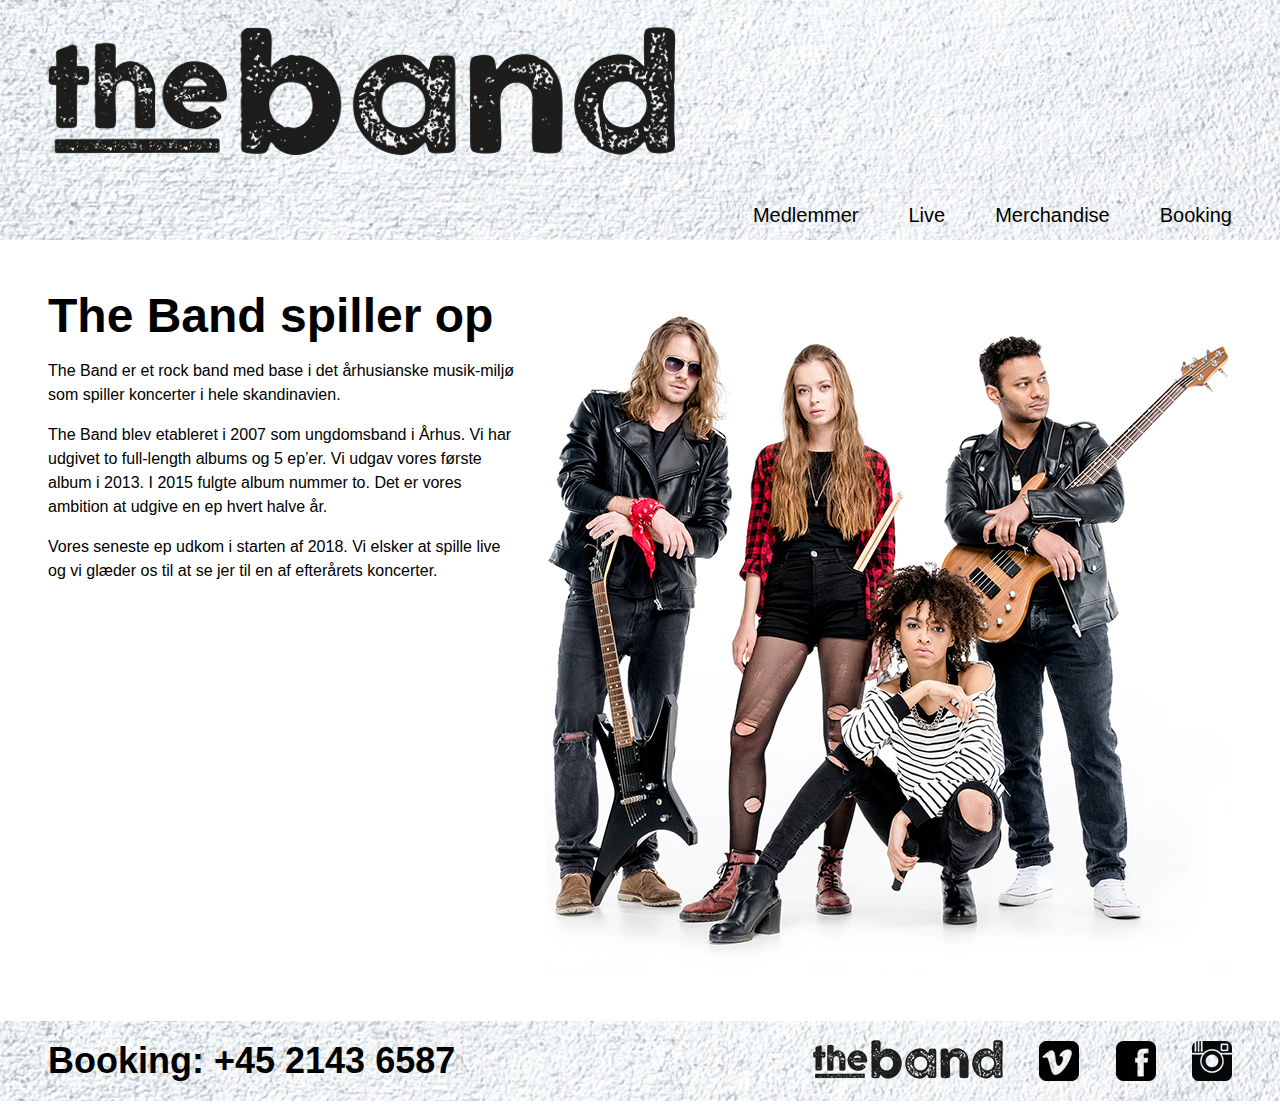
<file: index.html>
<!DOCTYPE html>
<html lang="en">
	<head>
		<meta charset="UTF-8" />
		<meta http-equiv="X-UA-Compatible" content="IE=edge" />
		<meta name="viewport" content="width=device-width, initial-scale=1.0" />
		<link rel="stylesheet" href="/css/style.css" />
		<title>Hjem - The Band</title>
	</head>
	<body>
		<div id="wrapper">
			<header>
				<nav>
					<a href="#"
						><img
							src="img/the_band_logo_header.png"
							alt="The band - logo"
					/></a>
					<ul>
						<li>
							<a href="medlemmer.html" alt="Medlemmer">Medlemmer</a>
						</li>
						<li><a href="live.html" alt="Live">Live</a></li>
						<li>
							<a href="merchandise.html" alt="Merchandise"
								>Merchandise</a
							>
						</li>
						<li><a href="booking.html" alt="Booking">Booking</a></li>
					</ul>
				</nav>
			</header>

			<main>
				<article>
					<section>
						<h1>The Band spiller op</h1>
						<p>
							The Band er et rock band med base i det århusianske
							musik-miljø som spiller koncerter i hele skandinavien.
						</p>
						<p>
							The Band blev etableret i 2007 som ungdomsband i Århus. Vi
							har udgivet to full-length albums og 5 ep’er. Vi udgav
							vores første album i 2013. I 2015 fulgte album nummer to.
							Det er vores ambition at udgive en ep hvert halve år.
						</p>
						<p>
							Vores seneste ep udkom i starten af 2018. Vi elsker at
							spille live og vi glæder os til at se jer til en af
							efterårets koncerter.
						</p>
					</section>
					<figure>
						<img
							src="img/theband.jpg"
							alt="The Band - official picture"
						/>
					</figure>
				</article>
			</main>

			<footer>
				<div>
					<h2>Booking: +45 2143 6587</h2>
					<nav class="footernav">
						<img
							src="img/the_band_logo_footer.png"
							alt="The Band - logo"
						/>
						<img src="img/vimeo-logo-icon.png" alt="The Band på Vimeo" />
						<img
							src="img/facebook-logo-icon.png"
							alt="The Band på Facebook"
						/>
						<img
							src="img/instagram-logo-icon.png"
							alt="The Band på Instagram"
						/>
					</nav>
				</div>
			</footer>
		</div>
	</body>
</html>
</file>
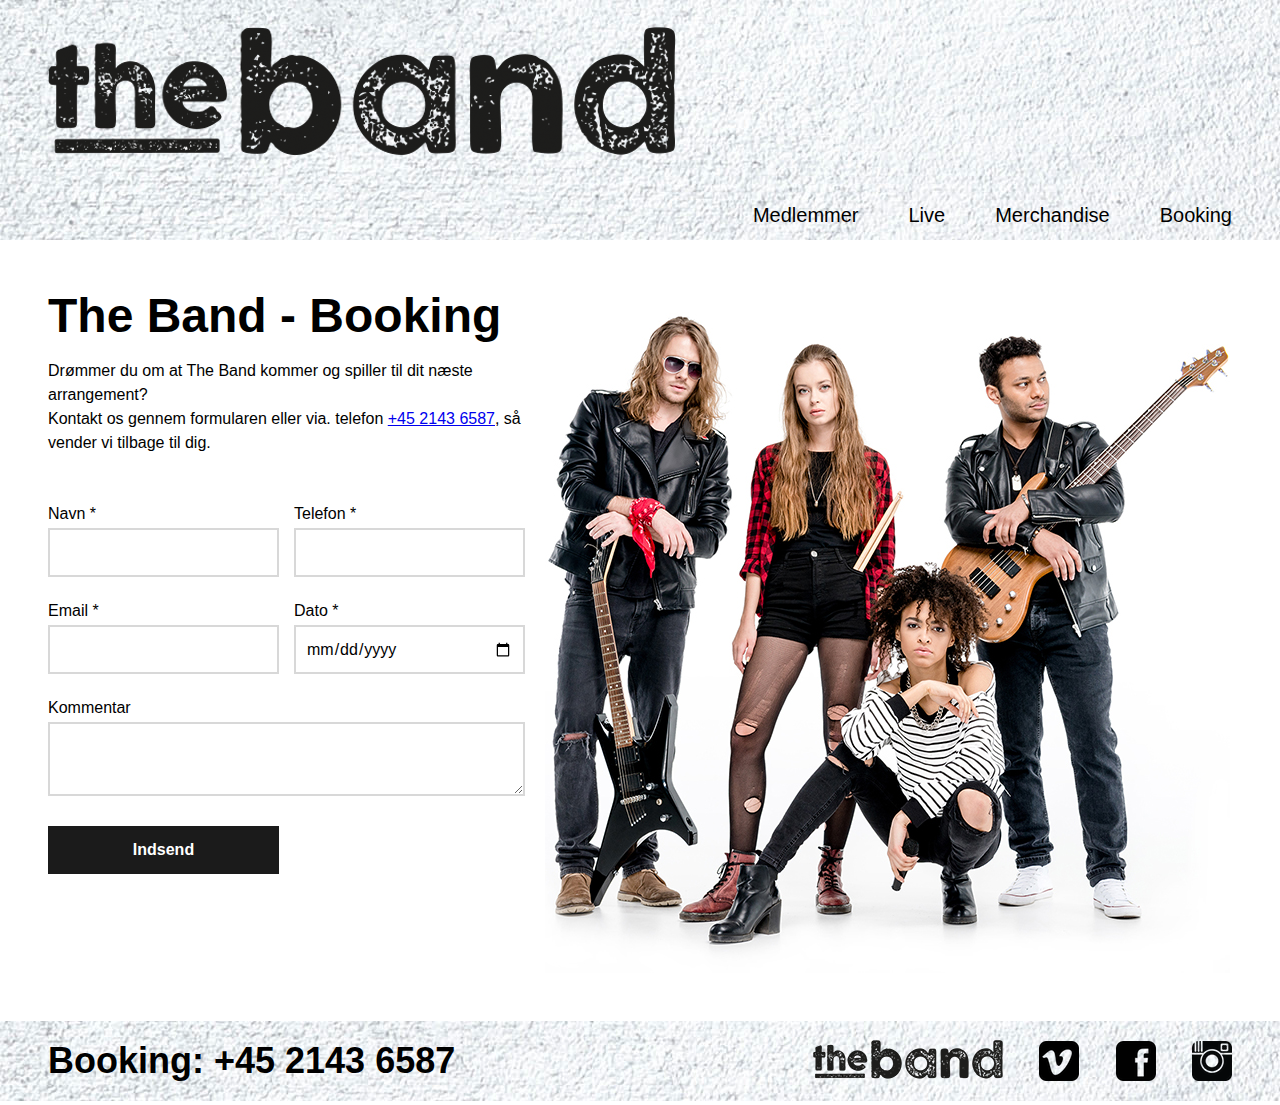
<file: booking.html>
<!DOCTYPE html>
<html lang="en">
	<head>
		<meta charset="UTF-8" />
		<meta http-equiv="X-UA-Compatible" content="IE=edge" />
		<meta name="viewport" content="width=device-width, initial-scale=1.0" />
		<link rel="stylesheet" href="/css/style.css" />
		<link rel="stylesheet" href="/css/booking.css" />
		<title>Booking - The Band</title>
	</head>
	<body>
		<div id="wrapper">
			<header>
				<nav>
					<a href="/index.html"
						><img
							src="img/the_band_logo_header.png"
							alt="The band - logo"
					/></a>
					<ul>
						<li>
							<a href="medlemmer.html" alt="Medlemmer">Medlemmer</a>
						</li>
						<li><a href="live.html" alt="Live">Live</a></li>
						<li>
							<a href="merchandise.html" alt="Merchandise"
								>Merchandise</a
							>
						</li>
						<li><a href="#" alt="Booking">Booking</a></li>
					</ul>
				</nav>
			</header>

			<main>
				<article>
					<section>
						<h1>The Band - Booking</h1>
						<p>
							Drømmer du om at The Band kommer og spiller til dit næste
							arrangement?
							<br />Kontakt os gennem formularen eller via. telefon
							<a href="#">+45 2143 6587</a>, så vender vi tilbage til
							dig.
						</p>
						<form>
							<label for="navn">
								Navn *
								<input id="navn" name="navn" type="text" required />
							</label>
							<label for="telefon">
								Telefon *
								<input
									id="telefon"
									name="telefon"
									type="tel"
									required
								/>
							</label>
							<label for="email">
								Email *
								<input id="email" name="email" type="email" required />
							</label>
							<label for="dato">
								Dato *
								<input id="dato" name="dato" type="date" required />
							</label>
							<label class="booking-kommentar" for="kommentar">
								Kommentar
								<textarea
									id="kommentar"
									name="kommentar"
									type="text"
								></textarea>
							</label>
							<input class="form-submit" type="submit" value="Indsend" />
						</form>
					</section>
					<figure>
						<img
							src="img/theband.jpg"
							alt="The Band - official picture"
						/>
					</figure>
				</article>
			</main>

			<footer>
				<div>
					<h2>Booking: +45 2143 6587</h2>
					<nav class="footernav">
						<img
							src="img/the_band_logo_footer.png"
							alt="The Band - logo"
						/>
						<img src="img/vimeo-logo-icon.png" alt="The Band på Vimeo" />
						<img
							src="img/facebook-logo-icon.png"
							alt="The Band på Facebook"
						/>
						<img
							src="img/instagram-logo-icon.png"
							alt="The Band på Instagram"
						/>
					</nav>
				</div>
			</footer>
		</div>
	</body>
</html>
</file>
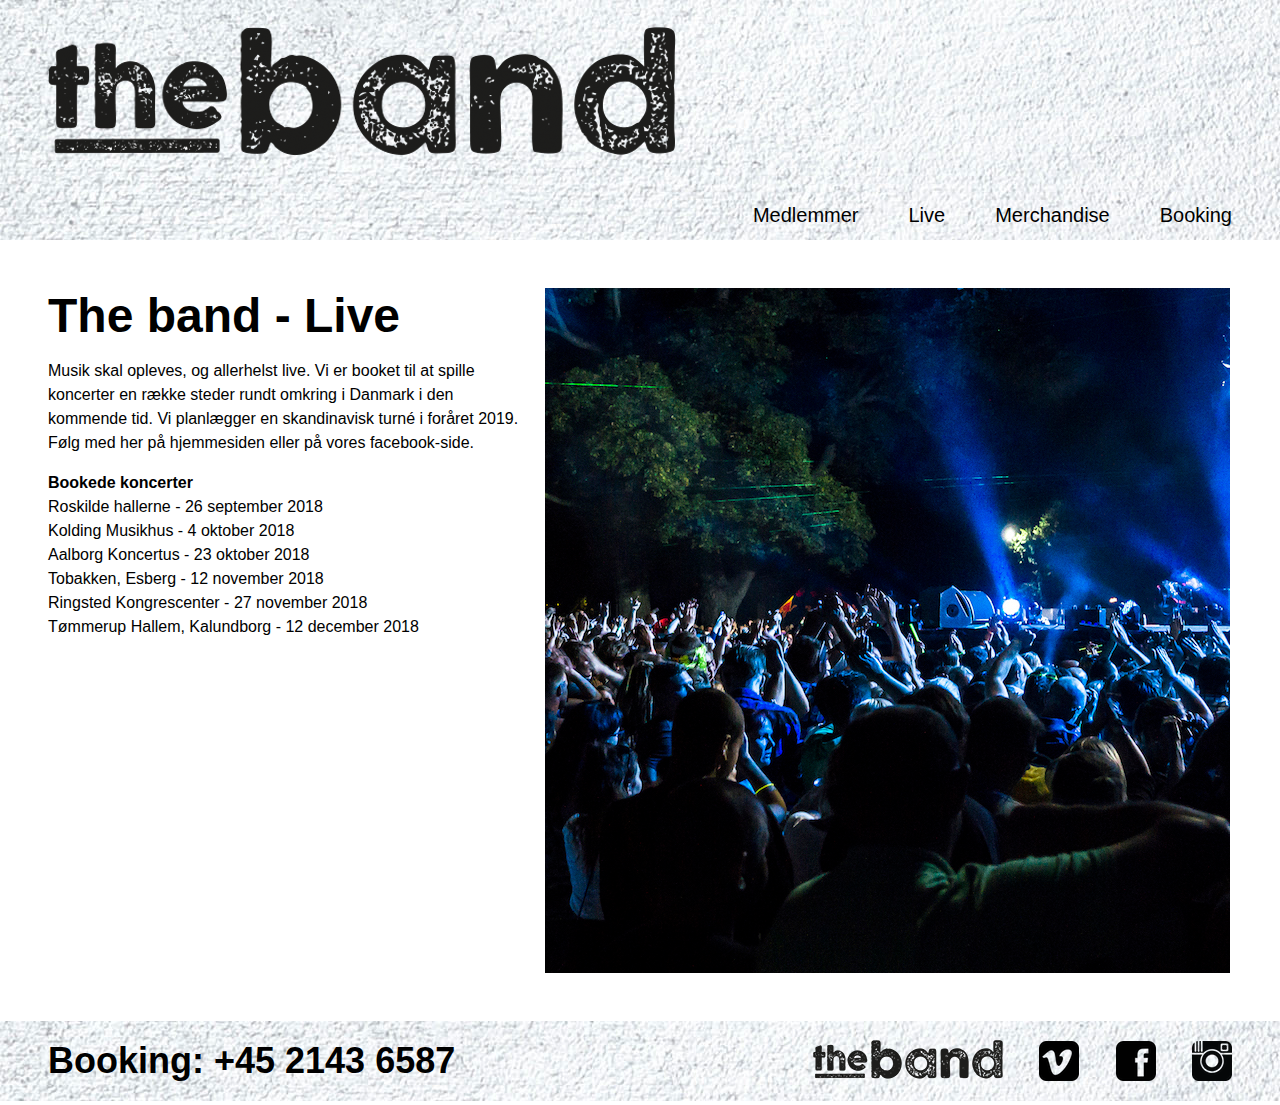
<file: live.html>
<!DOCTYPE html>
<html lang="en">
	<head>
		<meta charset="UTF-8" />
		<meta http-equiv="X-UA-Compatible" content="IE=edge" />
		<meta name="viewport" content="width=device-width, initial-scale=1.0" />
		<link rel="stylesheet" href="/css/style.css" />
		<title>Live - The Band</title>
	</head>
	<body>
		<div id="wrapper">
			<header>
				<nav>
					<a href="/index.html"
						><img
							src="img/the_band_logo_header.png"
							alt="The band - logo"
					/></a>
					<ul>
						<li>
							<a href="medlemmer.html" alt="Medlemmer">Medlemmer</a>
						</li>
						<li><a href="#" alt="Live">Live</a></li>
						<li>
							<a href="merchandise.html" alt="Merchandise"
								>Merchandise</a
							>
						</li>
						<li><a href="booking.html" alt="Booking">Booking</a></li>
					</ul>
				</nav>
			</header>

			<main>
				<article>
					<section>
						<h1>The band - Live</h1>
						<p>
							Musik skal opleves, og allerhelst live. Vi er booket til at
							spille koncerter en række steder rundt omkring i Danmark i
							den kommende tid. Vi planlægger en skandinavisk turné i
							foråret 2019. Følg med her på hjemmesiden eller på vores
							facebook-side.
						</p>
						<p>
							<strong>Bookede koncerter </strong> <br />Roskilde hallerne
							- 26 september 2018 <br />Kolding Musikhus - 4 oktober 2018
							<br />Aalborg Koncertus - 23 oktober 2018 <br />Tobakken,
							Esberg - 12 november 2018 <br />Ringsted Kongrescenter - 27
							november 2018 <br />Tømmerup Hallem, Kalundborg - 12
							december 2018
						</p>
					</section>
					<figure>
						<img src="img/concert.jpg" alt="The Band - koncert" />
					</figure>
				</article>
			</main>

			<footer>
				<div>
					<h2>Booking: +45 2143 6587</h2>
					<nav class="footernav">
						<img
							src="img/the_band_logo_footer.png"
							alt="The Band - logo"
						/>
						<img src="img/vimeo-logo-icon.png" alt="The Band på Vimeo" />
						<img
							src="img/facebook-logo-icon.png"
							alt="The Band på Facebook"
						/>
						<img
							src="img/instagram-logo-icon.png"
							alt="The Band på Instagram"
						/>
					</nav>
				</div>
			</footer>
		</div>
	</body>
</html>
</file>
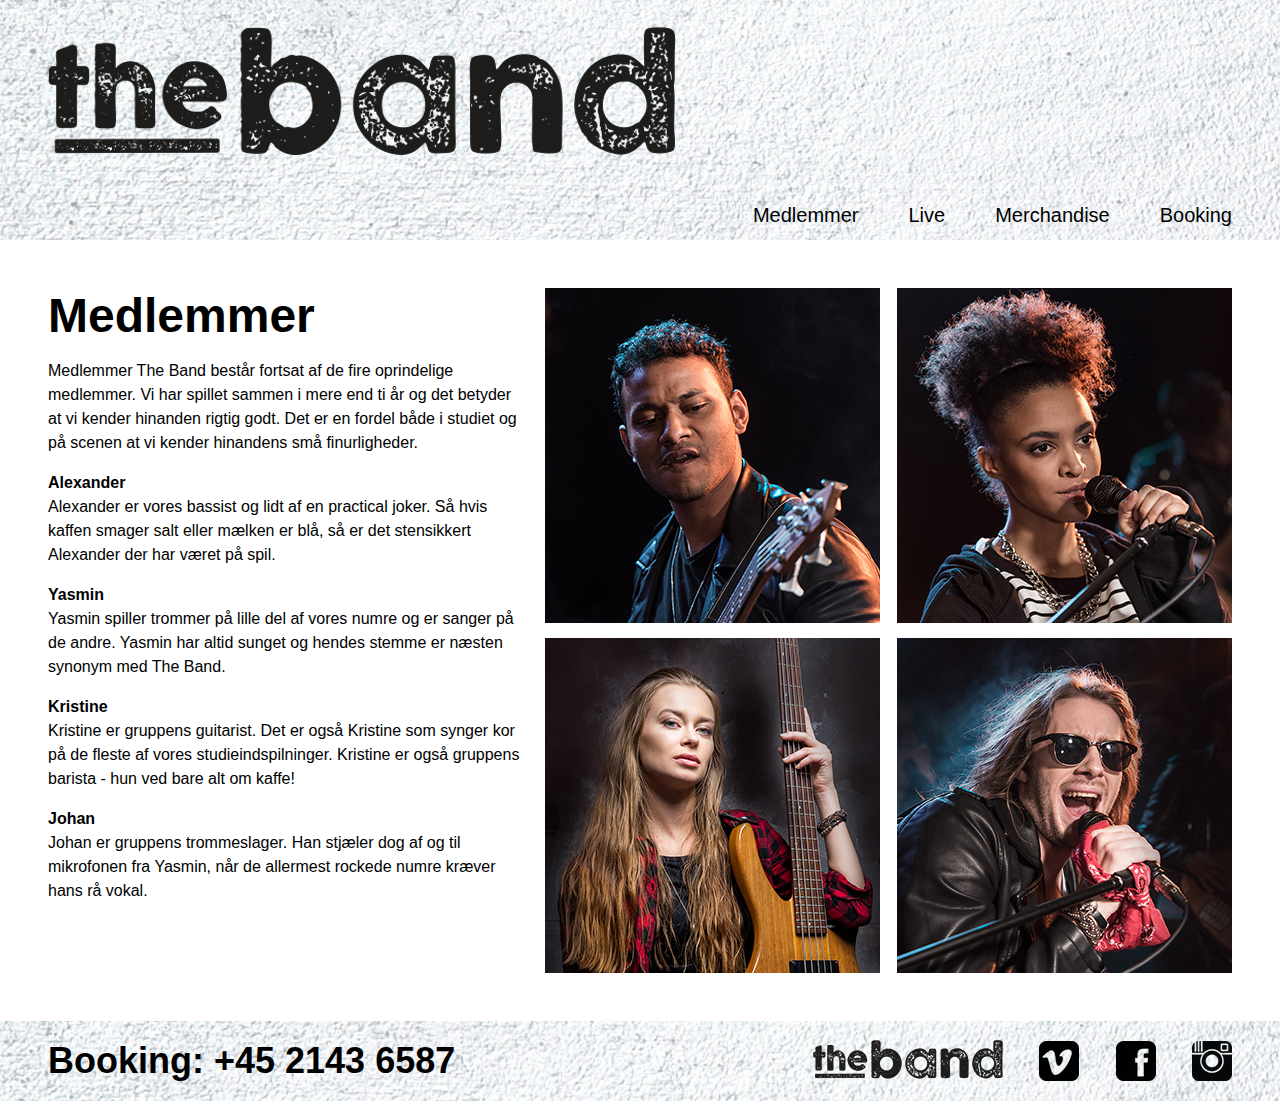
<file: medlemmer.html>
<!DOCTYPE html>
<html lang="en">
	<head>
		<meta charset="UTF-8" />
		<meta http-equiv="X-UA-Compatible" content="IE=edge" />
		<meta name="viewport" content="width=device-width, initial-scale=1.0" />
		<link rel="stylesheet" href="/css/style.css" />
		<title>Medlemmer - The Band</title>
	</head>
	<body>
		<div id="wrapper">
			<header>
				<nav>
					<a href="/index.html"
						><img
							src="img/the_band_logo_header.png"
							alt="The band - logo"
					/></a>
					<ul>
						<li>
							<a href="#" alt="Medlemmer">Medlemmer</a>
						</li>
						<li><a href="live.html" alt="Live">Live</a></li>
						<li>
							<a href="merchandise.html" alt="Merchandise"
								>Merchandise</a
							>
						</li>
						<li><a href="booking.html" alt="Booking">Booking</a></li>
					</ul>
				</nav>
			</header>

			<main>
				<article>
					<section>
						<h1>Medlemmer</h1>
						<p>
							Medlemmer The Band består fortsat af de fire oprindelige
							medlemmer. Vi har spillet sammen i mere end ti år og det
							betyder at vi kender hinanden rigtig godt. Det er en fordel
							både i studiet og på scenen at vi kender hinandens små
							finurligheder.
						</p>
						<p>
							<strong>Alexander</strong>
							<br />Alexander er vores bassist og lidt af en practical
							joker. Så hvis kaffen smager salt eller mælken er blå, så
							er det stensikkert Alexander der har været på spil.
						</p>
						<p>
							<strong>Yasmin </strong>
							<br />Yasmin spiller trommer på lille del af vores numre og
							er sanger på de andre. Yasmin har altid sunget og hendes
							stemme er næsten synonym med The Band.
						</p>
						<p>
							<strong>Kristine</strong>
							<br />Kristine er gruppens guitarist. Det er også Kristine
							som synger kor på de fleste af vores studieindspilninger.
							Kristine er også gruppens barista - hun ved bare alt om
							kaffe!
						</p>
						<p>
							<strong>Johan</strong>
							<br />Johan er gruppens trommeslager. Han stjæler dog af og
							til mikrofonen fra Yasmin, når de allermest rockede numre
							kræver hans rå vokal.
						</p>
					</section>
					<figure>
						<img
							src="img/portrait_alexander.jpg"
							alt="Alexander - The Band"
						/>
						<img src="img/portrait_yasmin.jpg" alt="Yasmin - The Band" />
						<img
							src="img/portrait_kristine.jpg"
							alt="Kristine - The Band"
						/>
						<img src="img/portrait_johan.jpg" alt="Johan - The Band" />
					</figure>
				</article>
			</main>

			<footer>
				<div>
					<h2>Booking: +45 2143 6587</h2>
					<nav class="footernav">
						<img
							src="img/the_band_logo_footer.png"
							alt="The Band - logo"
						/>
						<img src="img/vimeo-logo-icon.png" alt="The Band på Vimeo" />
						<img
							src="img/facebook-logo-icon.png"
							alt="The Band på Facebook"
						/>
						<img
							src="img/instagram-logo-icon.png"
							alt="The Band på Instagram"
						/>
					</nav>
				</div>
			</footer>
		</div>
	</body>
</html>
</file>
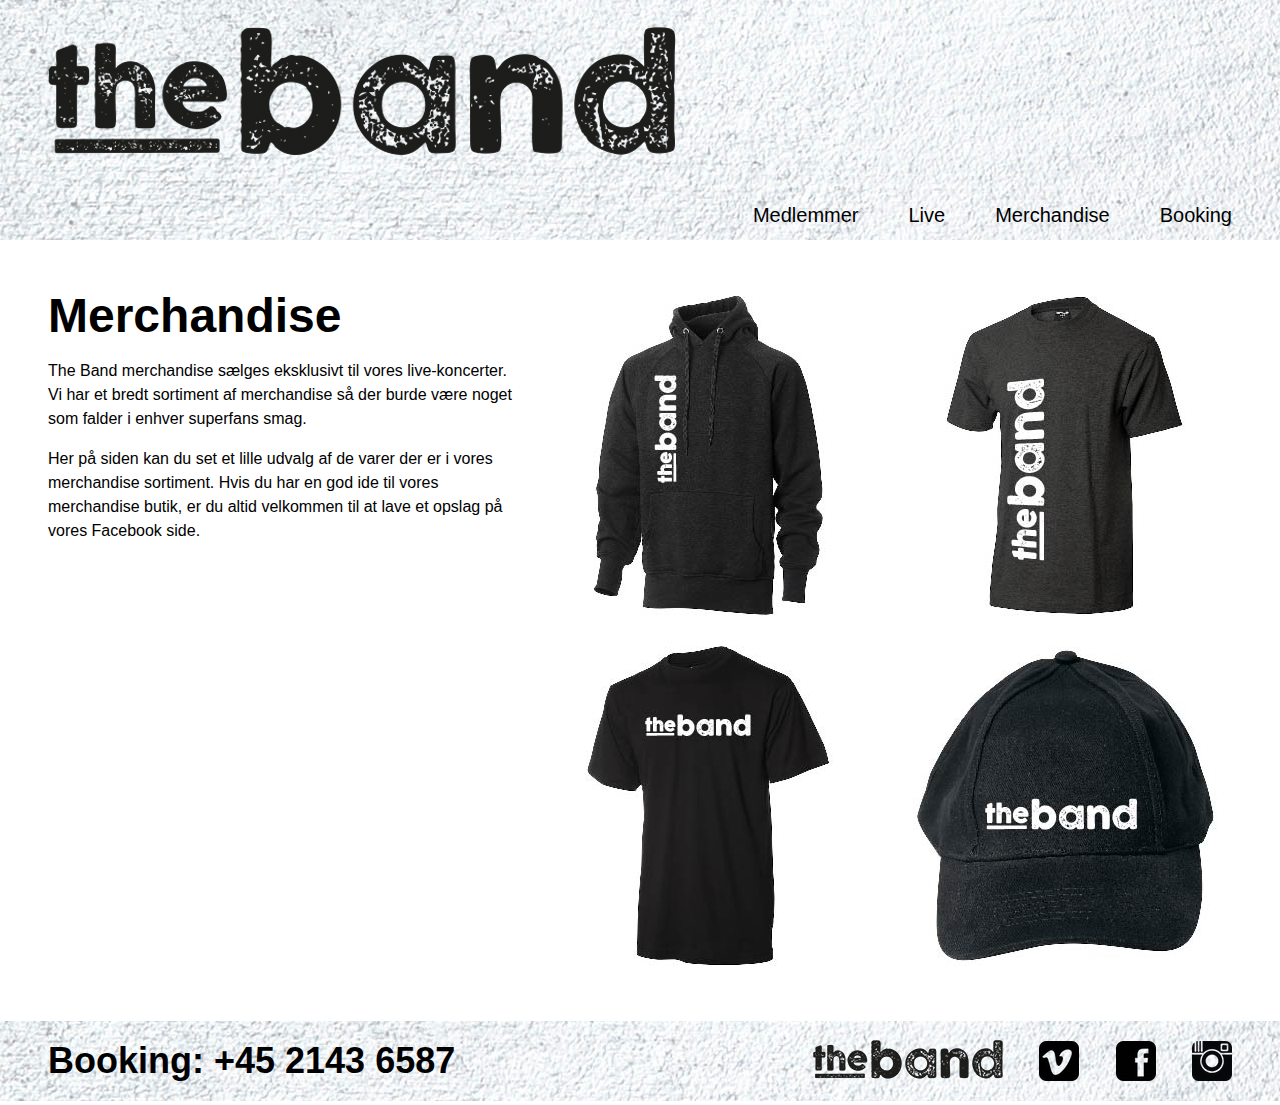
<file: merchandise.html>
<!DOCTYPE html>
<html lang="en">
	<head>
		<meta charset="UTF-8" />
		<meta http-equiv="X-UA-Compatible" content="IE=edge" />
		<meta name="viewport" content="width=device-width, initial-scale=1.0" />
		<link rel="stylesheet" href="/css/style.css" />
		<title>Merchandise - The Band</title>
	</head>
	<body>
		<div id="wrapper">
			<header>
				<nav>
					<a href="/index.html"
						><img
							src="img/the_band_logo_header.png"
							alt="The band - logo"
					/></a>
					<ul>
						<li>
							<a href="medlemmer.html" alt="Medlemmer">Medlemmer</a>
						</li>
						<li><a href="live.html" alt="Live">Live</a></li>
						<li>
							<a href="#" alt="Merchandise">Merchandise</a>
						</li>
						<li><a href="booking.html" alt="Booking">Booking</a></li>
					</ul>
				</nav>
			</header>

			<main>
				<article>
					<section>
						<h1>Merchandise</h1>
						<p>
							The Band merchandise sælges eksklusivt til vores
							live-koncerter. Vi har et bredt sortiment af merchandise så
							der burde være noget som falder i enhver superfans smag.
						</p>
						<p>
							Her på siden kan du set et lille udvalg af de varer der er
							i vores merchandise sortiment. Hvis du har en god ide til
							vores merchandise butik, er du altid velkommen til at lave
							et opslag på vores Facebook side.
						</p>
					</section>
					<figure>
						<img
							src="img/merchandise_hoodie.jpg"
							alt="The Band - hoodie merchandise"
						/>
						<img
							src="img/merchandise_tshirta.jpg"
							alt="The Band - t-shirt merchandise i grå"
						/>
						<img
							src="img/merchandise_tshirtb.jpg"
							alt="The Band - t-shirt merchandise i sort"
						/>
						<img
							src="img/merchandise_cap.jpg"
							alt="The Band - cap merchandise"
						/>
					</figure>
				</article>
			</main>

			<footer>
				<div>
					<h2>Booking: +45 2143 6587</h2>
					<nav class="footernav">
						<img
							src="img/the_band_logo_footer.png"
							alt="The Band - logo"
						/>
						<img src="img/vimeo-logo-icon.png" alt="The Band på Vimeo" />
						<img
							src="img/facebook-logo-icon.png"
							alt="The Band på Facebook"
						/>
						<img
							src="img/instagram-logo-icon.png"
							alt="The Band på Instagram"
						/>
					</nav>
				</div>
			</footer>
		</div>
	</body>
</html>
</file>
<file: css/style.css>
html {
	font-family: Arial, Helvetica, sans-serif;
}
body {
	margin: 0;
}
/* text & font */

h1 {
	font-size: 48px;
	margin: 0;
}
h2 {
	font-size: 36px;
}
h3 {
	font-size: 36px;
	margin: 0;
}
p {
	line-height: 1.5;
}
/* layout */

header {
	background-image: url("../img//banner.jpg");
	height: 240px;
}

header nav {
	width: 1184px;
	height: 100%;
	margin: 0 auto;
}

main {
	width: 1184px;
	margin: 0 auto;
	padding: 48px 0;
}

footer {
	height: 80px;
	background-image: url("../img/banner_footer.jpg");
}

footer div {
	width: 1184px;
	height: 100%;
	margin: 0 auto;
	display: flex;
	justify-content: space-between;
	align-items: center;
}

/* navigation */

nav ul {
	padding: 0;
	list-style: none;
	display: flex;
	align-self: flex-end;
	justify-content: flex-end;
}

nav img {
	margin: 20px 0;
}

nav a {
	font-size: 20px;
	text-decoration: none;
}

nav li a {
	margin-left: 50px;
	color: black;
}

nav li a:hover {
	color: red;
	text-decoration: underline;
}

/* main content */

article {
	display: flex;
	justify-content: space-between;
}

article section {
	width: 40%;
}

article figure {
	width: 58%;
	margin: 0;
	display: flex;
	justify-content: space-between;
	flex-wrap: wrap;
}

figure img {
	margin-bottom: 15px;
}

figure img:nth-last-child(-n + 2) {
	margin-bottom: 0;
}

/* footer content */

footer img {
	margin-left: 32px;
}
</file>
<file: css/booking.css>
form {
	margin-top: 50px;
	display: grid;
	grid-template-columns: 1fr 1fr;
	gap: 15px;
	font-size: 16px;
	width: 100%;
}

form label {
	display: flex;
	flex-direction: column;
	margin-bottom: 10px;
}

form input,
form textarea {
	font-family: Arial, Helvetica, sans-serif;
	border: 2px solid rgb(216, 216, 216);
	background: #fff;
	font-size: 16px;
}

form input {
	margin-top: 5px;
	padding: 10px;
	min-height: 25px;
}

.booking-kommentar {
	grid-column: 1 / span 2;
}

.booking-kommentar textarea {
	margin-top: 5px;
	min-height: 50px;
	padding: 10px;
	max-width: 100%;
}

.form-submit {
	padding: 15px 0;
	font-weight: 600;
	border: none;
	color: white;
	background-color: #1b1b1b;
}

.form-submit:hover {
	background-color: #353535;
}
</file>
